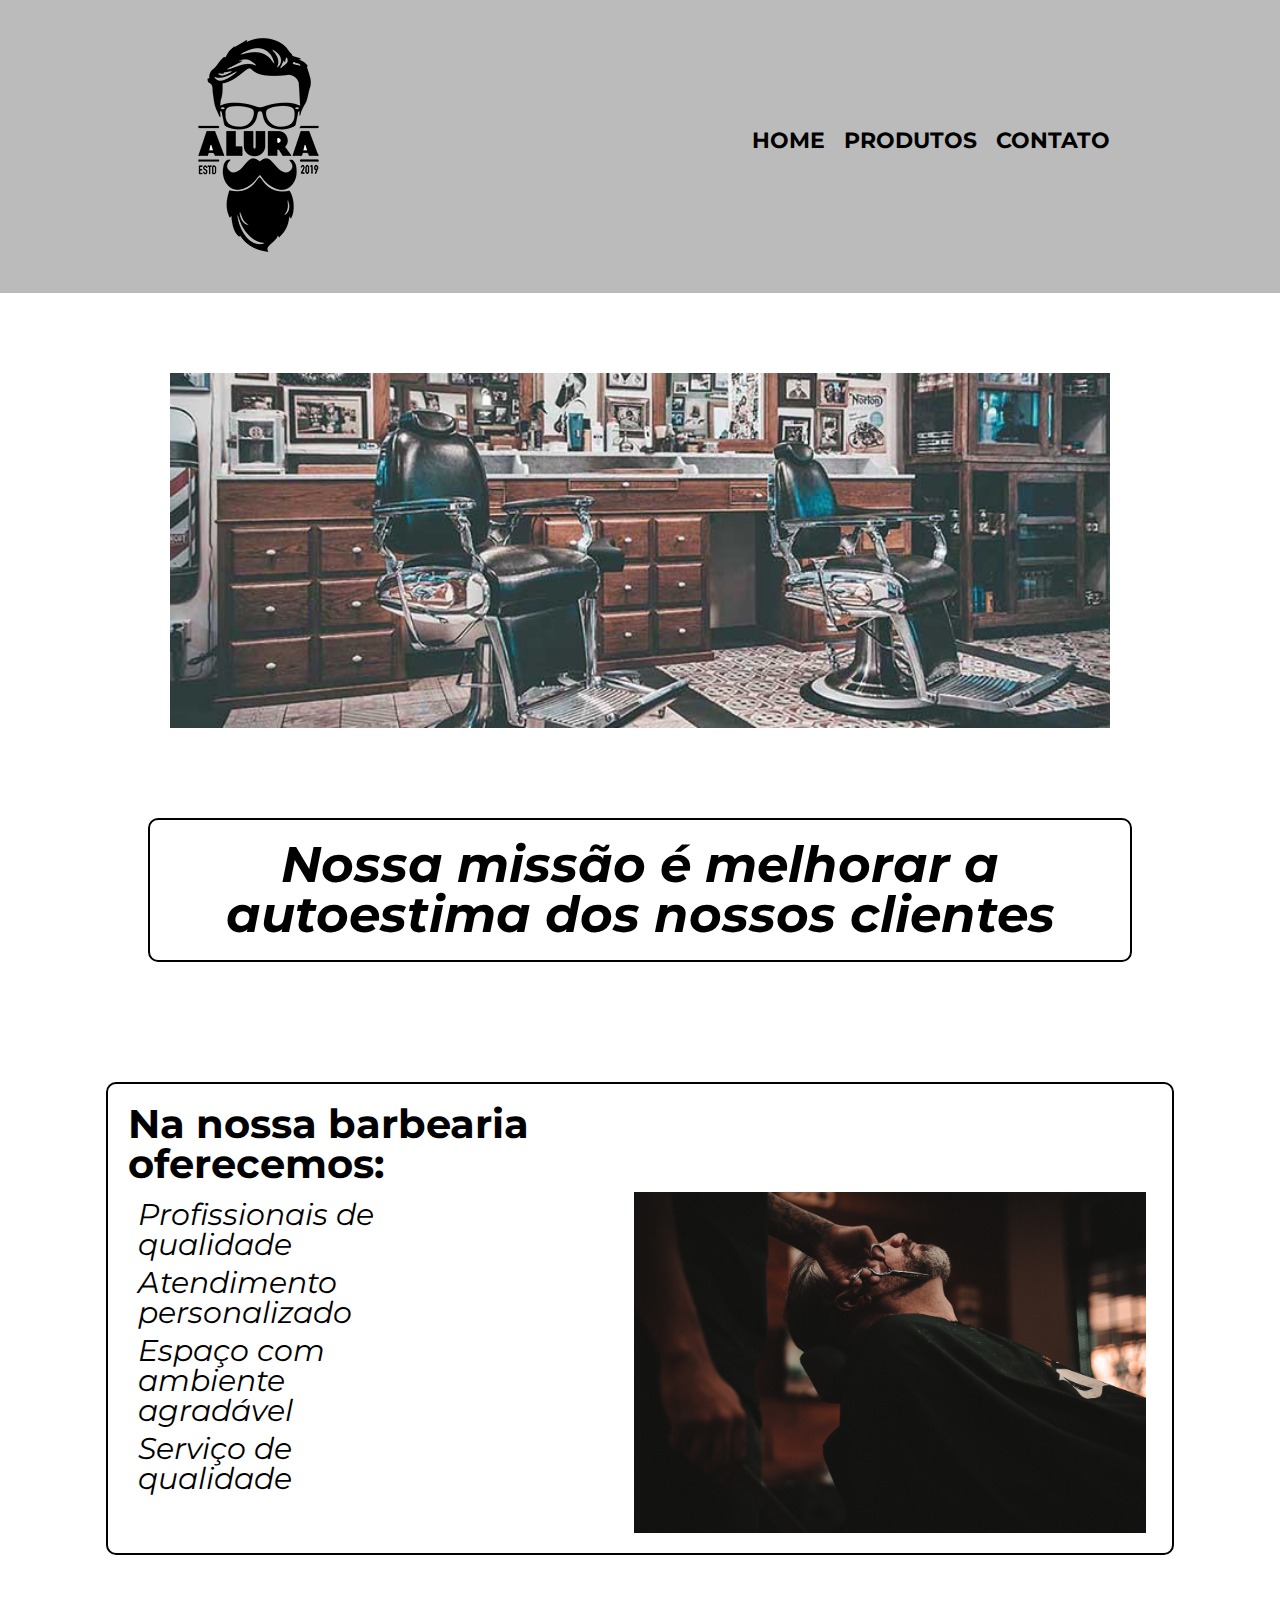
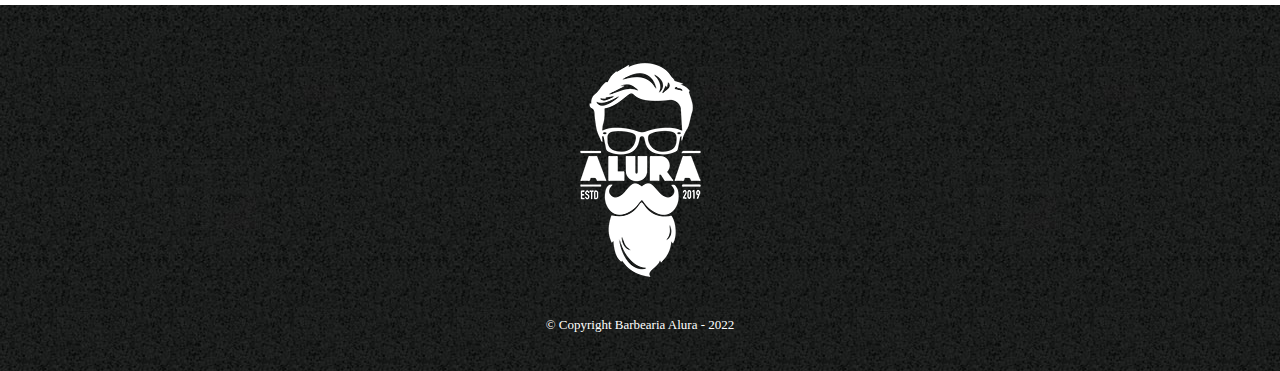
<file: ALURA/index.html>
<!DOCTYPE html>
<html lang="pt-br">
	<head>
		<meta charset="UTF-8">
		<title>Home - Barbearia Alura</title>
		<link rel="stylesheet" href="style-home.css">
		<link rel="stylesheet" href="reset.css">
		<link href="https://fonts.googleapis.com/css2?family=Montserrat:wght@100&display=swap" rel="stylesheet">
	</head>

	<body>
		<header id="cabecario">
			<div class="caixa1">
				<h1><img src="logo.png"></h1>
				<nav>
					<ul>
						<li><a href="index.html">Home</a></li>
						<li><a href="produtos.html">Produtos</a></li>
						<li><a href="contato.html">Contato</a></li>
					</ul>
				</nav>
			</div>
		</header>

	<figure id="imagem">
		<div class="caixa2">
			<img id="banner" src="banner.jpg">
		</div>
	</figure>

	<section id="missao">
		<p>Nossa missão é melhorar a autoestima dos nossos clientes</p>
	</section>

	<main id="vantagens">
		<p> Na nossa barbearia oferecemos:</p>
		<ul>
			<li>Profissionais de qualidade</li>
			<li>Atendimento personalizado</li>
			<li>Espaço com ambiente agradável</li>
			<li>Serviço de qualidade</li>
		</ul>

		<img id="beneficios" src="beneficios.jpg">

	</main>
	
	<footer id="rodape">
		<img src="logo-branco.png">
		<p id="copyright">&copy; Copyright Barbearia Alura - 2022</p>
	</footer>

	</body>

</html>
</file>
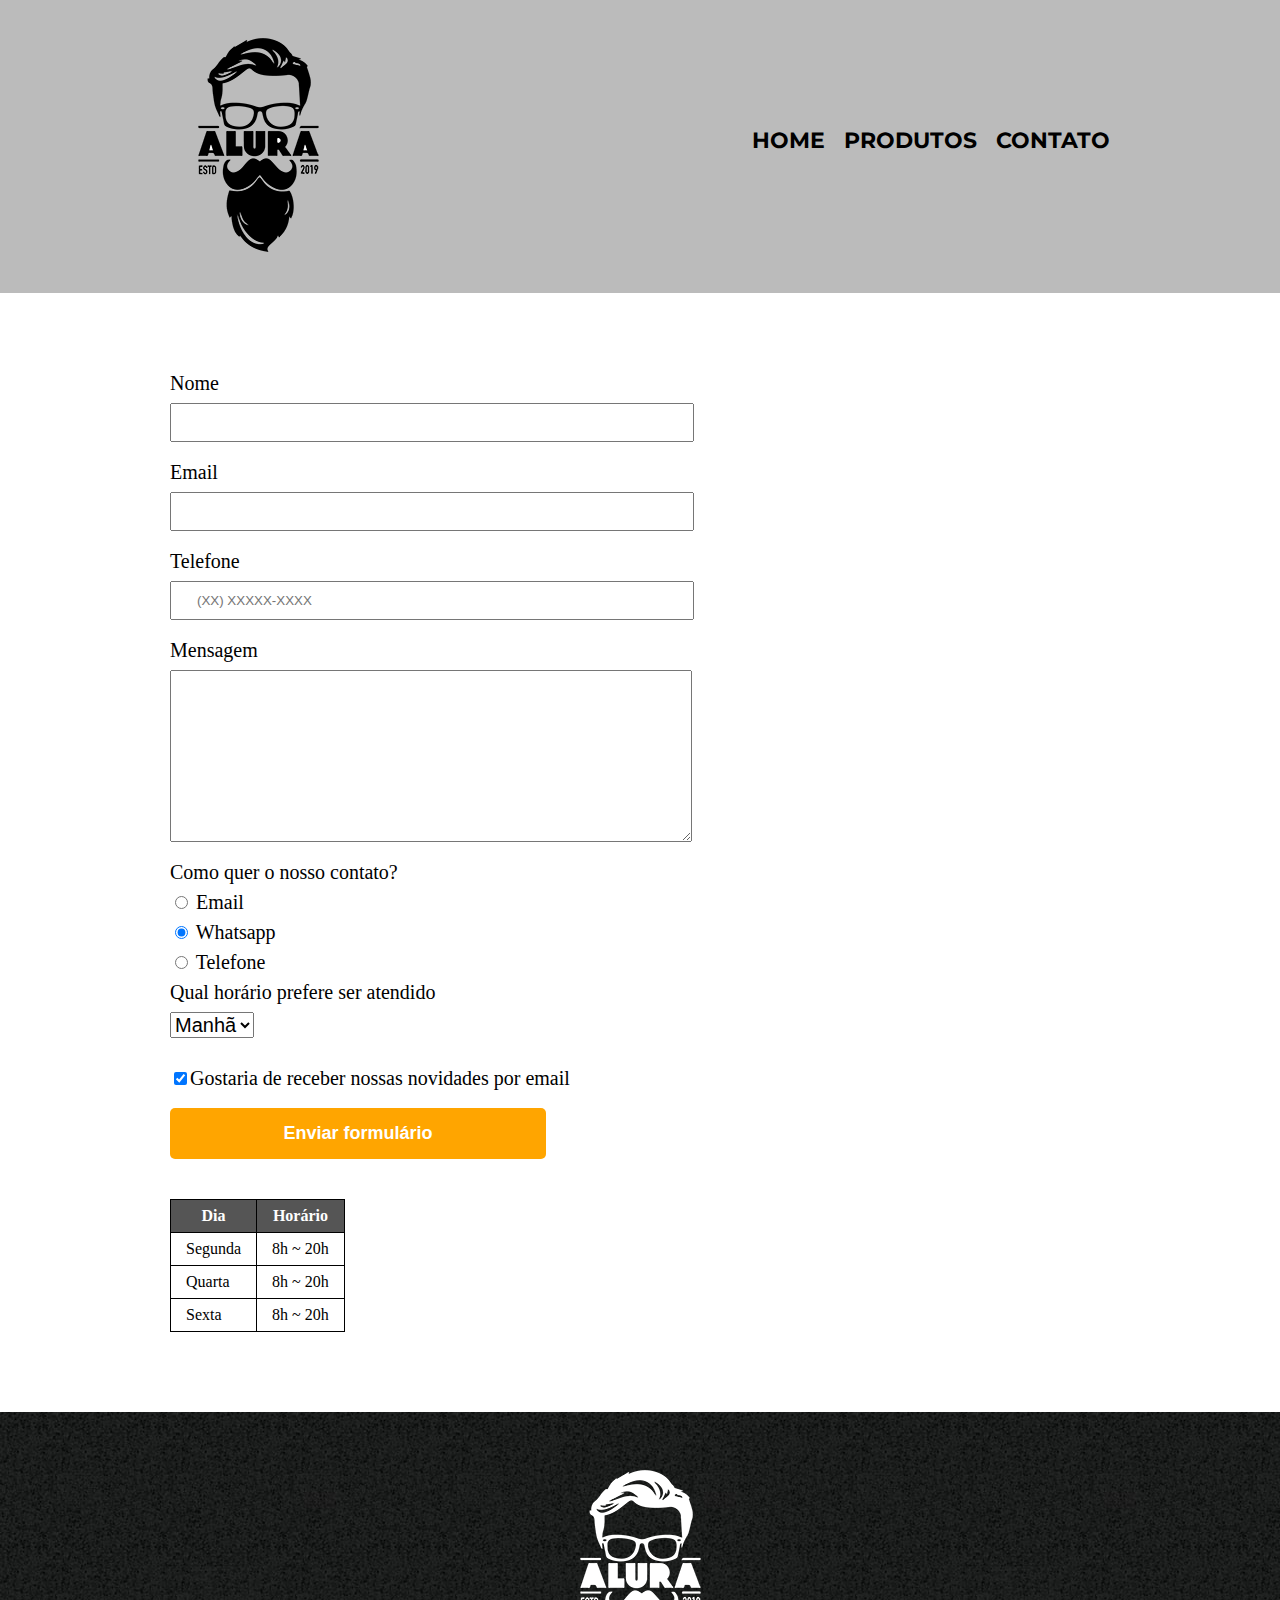
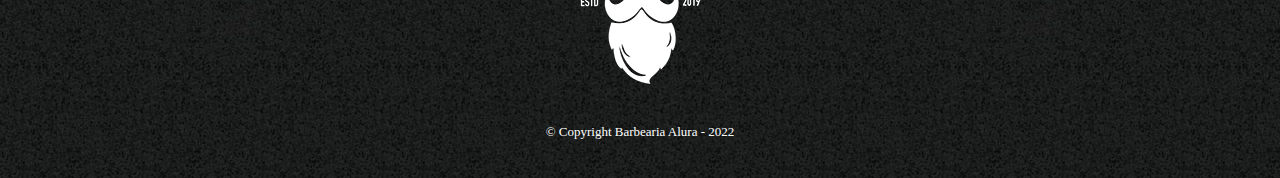
<file: ALURA/contato.html>
<!DOCTYPE html>
<html>
	<head>
		<meta charset="UTF-8">
		<title>Contato - Barbearia Alura</title>
		<link rel="stylesheet" href="reset.css">
		<link rel="stylesheet" href="style.css">
		<link href="https://fonts.googleapis.com/css2?family=Montserrat:wght@100&display=swap" rel="stylesheet">
	</head>
	<body>
		<header>
			<div class="caixa">
				<h1><img src="logo.png" alt="Logo da Barberaria Alura"></h1>

				<nav>
					<ul>
						<li><a href="index.html">Home</a></li>
						<li><a href="produtos.html">Produtos</a></li>
						<li><a href="contato.html">Contato</a></li>
					</ul>
				</nav>
			</div>
		</header>

		<main>
			<form>
				<label for="nome"> Nome </label>
				<input id="nome" type="text" class="input-padrao" required>

				<label for="email"> Email </label>
				<input id="email" type="email" class="input-padrao" required>

				<label for="telefone"> Telefone </label>
				<input id="telefone" type="tel" class="input-padrao" required placeholder="(XX) XXXXX-XXXX">

				<label for="mensagem"> Mensagem </label>
				<textarea id="mensagem" cols="75" rows="10" class="input-padrao" required></textarea>
				
				<fieldset>
					<legend>Como quer o nosso contato?</legend>
					<label for="radio-email"> <input id="radio-email" type="radio" name="contato" value="Email"> Email </label>

					<label for="radio-whatsapp"> <input id="radio-whatsapp" type="radio" name="contato" value="Whatsapp" checked> Whatsapp </label>
					
					<label for="radio-telefone"> <input id="radio-telefone" type="radio" name="contato" value="Telefone"> Telefone </label>
				</fieldset>

				<fieldset>
				<legend>Qual horário prefere ser atendido</legend>
					<select>
						<option>Manhã</option>
						<option>Tarde</option>
						<option>Noite</option>
					</select>
				</fieldset>

				<label id="checkbox"><input type="checkbox" checked>Gostaria de receber nossas novidades por email</label>
				
				<input type="submit" value="Enviar formulário" id="enviar">

			</form>    
			
			<table>
				<thead>
					<tr>
						<th>Dia</th>
						<th>Horário</th>
					</tr>
				</thead>

				<tbody>
					<tr>
						<td>Segunda</td>
						<td>8h ~ 20h</td>
					</tr>

					<tr>
						<td>Quarta</td>
						<td>8h ~ 20h</td>
					</tr>

					<tr>
						<td>Sexta</td>
						<td>8h ~ 20h</td>
					</tr>
				</tbody>
			</table>

        </main>

        <footer>
			<img src="logo-branco.png" alt="Logo da Barberaria Alura">
			<p class="copyright">&copy; Copyright Barbearia Alura - 2022</p>
		</footer>
	</body>
</html>
</file>
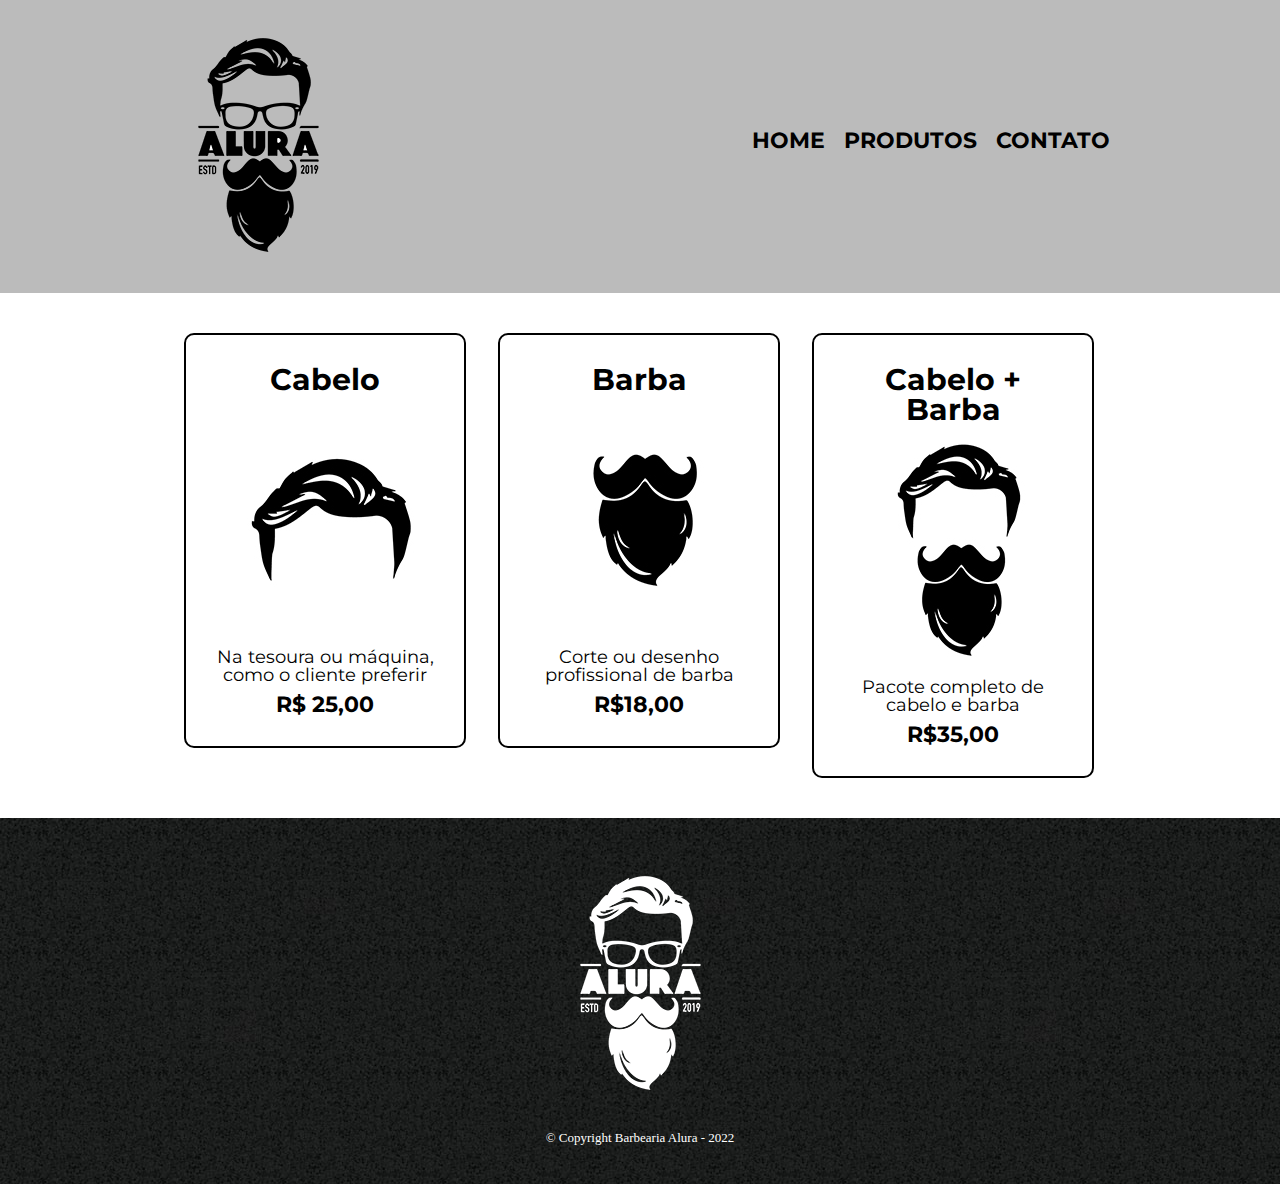
<file: ALURA/produtos.html>
<!DOCTYPE html>
<html>
	<head>
		<meta charset="UTF-8">
		<title>Produtos - Barbearia Alura</title>
		<link rel="stylesheet" href="reset.css">
		<link rel="stylesheet" href="style.css">
		<link href="https://fonts.googleapis.com/css2?family=Montserrat:wght@100&display=swap" rel="stylesheet">
	</head>
	<body>
		<header>
			<div class="caixa">
				<h1><img src="logo.png"></h1>

				<nav>
					<ul>
						<li><a href="index.html">Home</a></li>
						<li><a href="produtos.html">Produtos</a></li>
						<li><a href="contato.html">Contato</a></li>
					</ul>
				</nav>
			</div>
		</header>

		<main>
			<ul class="produtos">
				<li>
					<h2>Cabelo</h2>
					<img src="cabelo.jpg">
					<p class="descricao"> Na tesoura ou máquina, como o cliente preferir</p>
					<p class="preco">R$ 25,00</p>
				</li>
				<li>
					<h2>Barba</h2>
					<img src="barba.jpg">
					<p class="descricao"> Corte ou desenho profissional de barba </p>
					<p class="preco">R$18,00</p>
				</li>
				<li>
					<h2>Cabelo + Barba</h2>
					<img src="cabelo+barba.jpg">
					<p class="descricao"> Pacote completo de cabelo e barba</p>
					<p class="preco">R$35,00</p>
				</li>
			</ul>
		</main>

		<footer>
			<img src="logo-branco.png">
			<p class="copyright">&copy; Copyright Barbearia Alura - 2022</p>
		</footer>

	</body>

</html>
</file>
<file: ALURA/style-home.css>
#cabecario {
	background: #BBBBBB;
	padding: 20px 0;
	font-family: 'Montserrat', sans-serif;
}

.caixa1 {
	position: relative;
	width: 940px;
	margin: 0 auto;
}

nav {
	position: absolute;
	top: 110px;
	right: 0;
}

nav li {
	display: inline;
	margin: 0 0 0 15px;
}

nav a {
	text-transform: uppercase;
	color: #000000;
	font-weight: bold;
	font-size: 22px;
	text-decoration: none;
}

nav a:hover {
	color: #272727;
	text-decoration: none;
}

#imagem {
	padding: 50px 0;
}

.caixa2 {
	position: relative;
	width: 940px;
	height: 355px;
	margin: 30px auto;
}

#banner {
	position: absolute;
	width: 100%;
	height: 100%;
	top: 0;
	right: 0;
}

#missao {
	background-color: #ffffff;
	width: 940px;
	margin: 10px auto 120px auto;
	padding: 20px;
	border: 2px solid #000000;
	border-radius: 10px;
	
}

#missao p {
	text-align: center;
	font-size: 50px;
	font-weight: bold;
	font-style: italic;
	font-family: 'Montserrat', sans-serif;
}

#vantagens {
	position: relative;
	width: 80%;
	margin: 50px auto;
	padding: 20px;
	border: 2px solid #000000;
	border-radius: 10px;
}

#vantagens p {
	position: relative;
	text-align: left;
	font-size: 40px;
	width: 49%;
	font-weight: bold;
	margin-bottom: 8px;
	font-family: 'Montserrat', sans-serif;
}

#vantagens ul {
	position: relative;
	display: inline-block;
	width: 49%;
	font-family: 'Montserrat', sans-serif;
}

#vantagens li{
	position: relative;
	font-size: 30px;
	font-style: italic;
	padding-left: 10px;
	width: 49%;
	margin: 8px 0;
	font-family: 'Montserrat', sans-serif;
}

#beneficios {
	position: relative;
	display: inline;
	width: 50%;
	vertical-align: top;
}


#rodape {
	text-align: center;
	background: url("bg.jpg");
	padding: 40px 0;
	
}

#copyright{
	color: #ffffff;
	font-size: 13px;
	margin-top: 20px;
}
</file>
<file: ALURA/style.css>
header {
	background: #BBBBBB;
	padding: 20px 0;
	font-family: 'Montserrat', sans-serif;
}

.caixa {
	position: relative;
	width: 940px;
	margin: 0 auto;
}

nav {
	position: absolute;
	top: 110px;
	right: 0;
}

nav li {
	display: inline;
	margin: 0 0 0 15px;
}

nav a {
	text-transform: uppercase;
	color: #000000;
	font-weight: bold;
	font-size: 22px;
	text-decoration: none;
}

nav a:hover {
	color: #272727;
	text-decoration: none;
}

.produtos {
	width: 940px;
	margin: 0 auto;
}

.produtos li:hover{
	border-color: #272727;
}

.produtos li:hover h2{
	font-size: 34px;
}

.produtos li:active{
	border-color: #BBBBBB;
}

.produtos li {
	display: inline-block;
	text-align: center;
	width: 30%;
	vertical-align: top;
	padding: 50px 0;
	margin: 0 1.5%;
	padding: 30px 20px;
	box-sizing: border-box;
	border: 2px solid #000000;
	border-radius: 10px;
	font-family: 'Montserrat', sans-serif;
}

.produtos h2 {
	font-size: 30px;
	font-weight: bold;
}

.descricao {
	font-size: 18px;
}

.preco {
	font-size: 22px;
	font-weight: bold;
	margin-top: 10px;
}

footer {
	text-align: center;
	background: url("bg.jpg");
	padding: 40px 0;
}

.copyright{
	color: #ffffff;
	font-size: 13px;
	margin-top: 20px;
}

main {
	width: 940px;
	margin: 0 auto;
	padding: 40px 0;
}

form {
	margin: 40px 0;
}

form label, form legend, form select {
	display: block;
	font-size: 20px;
	margin: 0 0 10px 0;
}

.input-padrao {
	display: block;
	margin-bottom: 20px;
	padding: 10px 25px;
	width: 50%;
}

#checkbox {
	margin: 20px 0px;
}

#enviar {
	width: 40%;
	padding: 15px 0;
	background: orange;
	color: #ffffff;
	font-weight: bold;
	font-size: 18px;
	border: none;
	border-radius: 5px;
	transition: 0.5s all;
	cursor: pointer;
}

#enviar:hover {
	background: darkorange;
	transform: scale(1.1);

}

table {
	margin: 20px 0 40px 0;
}

thead {
	background: #555555;
	color: #ffffff;
	font-weight: bold;
}

th , td {
	border: 1px solid #000000;
	padding: 8px 15px;
}
</file>
